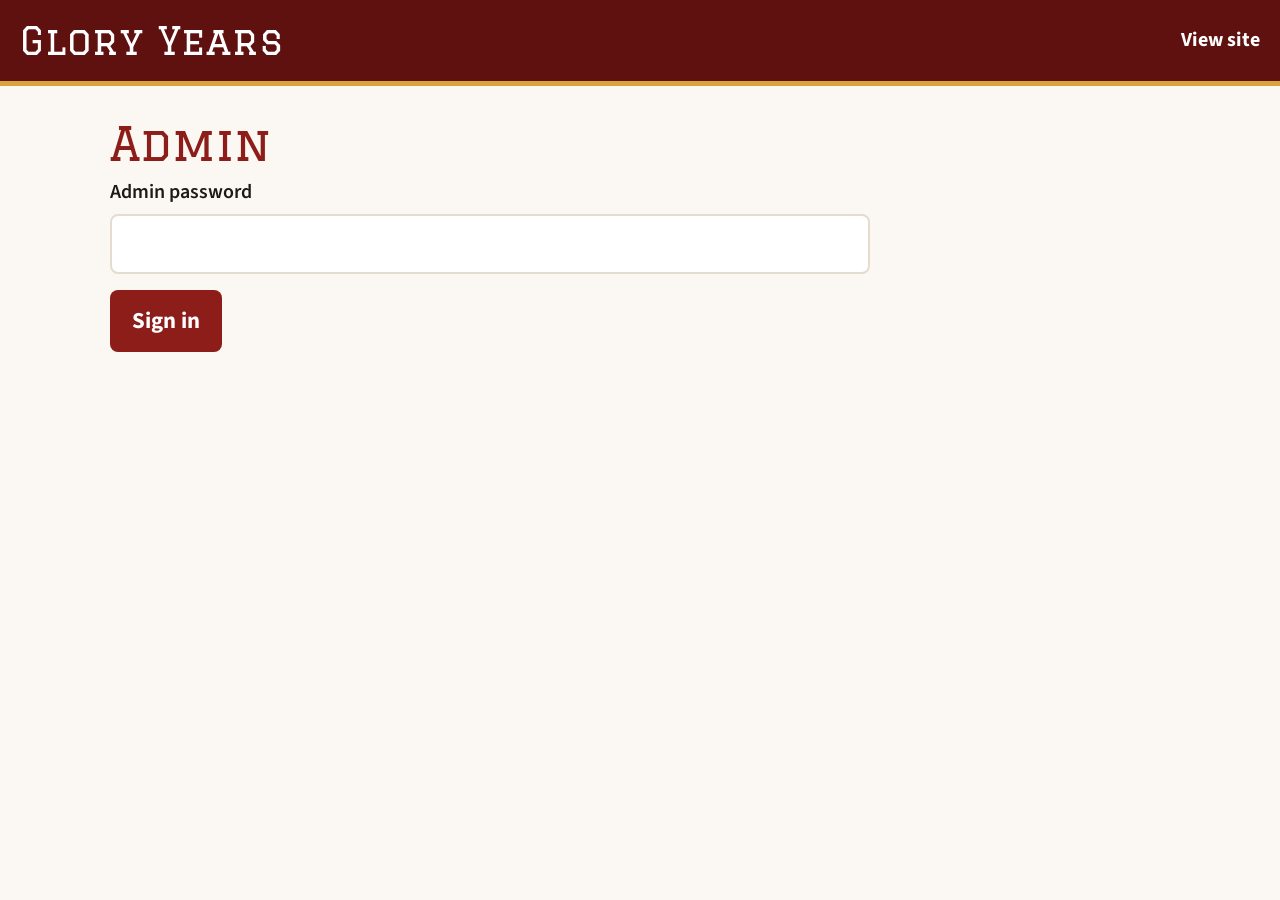
<file: admin.html>
<!DOCTYPE html>
<html lang="en">
<head>
<meta charset="utf-8">
<meta name="viewport" content="width=device-width, initial-scale=1">
<meta name="robots" content="noindex">
<title>Glory Years Admin</title>
<link href="https://fonts.googleapis.com/css2?family=Graduate&family=Source+Sans+3:wght@400;600;700&display=swap" rel="stylesheet">
<link rel="stylesheet" href="style.css">
<style>
.card{border:2px solid var(--line);border-radius:10px;background:var(--card);padding:16px 18px;margin:0 0 14px}
.card h3{margin:0 0 6px;font-size:1.2rem}
.row{display:flex;gap:10px;flex-wrap:wrap;align-items:end;margin-top:10px}
.row label{display:grid;gap:4px;font-weight:600;font-size:.95rem}
.row input,.row select{font:inherit;font-size:1.05rem;padding:8px 10px;border:2px solid var(--line);border-radius:6px;background:var(--paper);color:var(--ink)}
.btn{font:inherit;font-size:1.05rem;font-weight:700;padding:10px 16px;border:2px solid var(--maroon);border-radius:8px;background:var(--maroon);color:#fff;cursor:pointer}
.btn.alt{background:var(--card);color:var(--maroon)}
.btn:disabled{opacity:.5}
.small{color:var(--muted);font-size:.95rem}
.counts{display:flex;gap:30px;flex-wrap:wrap;font-size:1.1rem}
.counts b{font-family:Graduate,Georgia,serif;font-weight:400;font-size:1.8rem;display:block;color:var(--maroon)}
#log{font-weight:700;font-size:1.1rem}
iframe.pv{width:320px;max-width:100%;aspect-ratio:16/9;border:0;border-radius:6px;margin-top:8px}
</style>
</head>
<body>
<header class="top"><a href="/" class="brand">Glory Years</a><nav><a href="/">View site</a></nav></header>
<main id="app">
  <h1>Admin</h1>
  <form id="login" class="form">
    <label>Admin password<input id="pw" type="password" autocomplete="current-password"></label>
    <button class="go">Sign in</button><p class="msg" id="lmsg"></p>
  </form>
  <div id="panel" hidden></div>
</main>
<script>
const $=id=>document.getElementById(id);
const esc=s=>String(s??'').replace(/[&<>"']/g,c=>({'&':'&amp;','<':'&lt;','>':'&gt;','"':'&quot;',"'":'&#39;'}[c]));
let PW=sessionStorage.getItem('gyadmin')||'', SCHOOLS={};
const STATES='AL AK AZ AR CA CO CT DE DC FL GA HI ID IL IN IA KS KY LA ME MD MA MI MN MS MO MT NE NV NH NJ NM NY NC ND OH OK OR PA RI SC SD TN TX UT VT VA WA WV WI WY ??'.split(' ');
async function api(body){
  const r=await fetch('/api/admin',{method:'POST',headers:{'Content-Type':'application/json','x-admin-password':PW},body:JSON.stringify(body)});
  const j=await r.json().catch(()=>({error:'Server error '+r.status}));
  if(!r.ok){const e=new Error(j.error||'Error');e.status=r.status;e.data=j;throw e;}
  return j;}
$('login').onsubmit=async e=>{e.preventDefault();PW=$('pw').value;try{await show();sessionStorage.setItem('gyadmin',PW);}catch(err){$('lmsg').textContent=err.message;}};
if(PW) show().catch(()=>{});

// A state + school pair of boxes. Type to search; a new school name is allowed.
function picker(prefix,st,key){
  return `<label>State<select data-st="${prefix}">${STATES.map(s=>`<option ${s===st?'selected':''}>${s}</option>`).join('')}</select></label>
  <label>School<input data-sc="${prefix}" list="dl-${prefix}" value="${esc(key||'')}" size="22"></label><datalist id="dl-${prefix}"></datalist>`;}
function fillLists(root){
  root.querySelectorAll('select[data-st]').forEach(sel=>{const p=sel.dataset.st;
    const draw=()=>{root.querySelector('#dl-'+CSS.escape(p)).innerHTML=(SCHOOLS[sel.value]||[]).map(([k,n])=>`<option value="${esc(k)}">${esc(n)}</option>`).join('');};
    sel.onchange=draw;draw();});}
const val=(root,sel)=>root.querySelector(sel).value.trim();

async function show(){
  const o=await api({action:'overview'});
  $('login').hidden=true;$('panel').hidden=false;
  if(!Object.keys(SCHOOLS).length){try{SCHOOLS=(await fetch('/api/data').then(r=>r.json())).schools||{};}catch(e){}}
  const games=o.subs.filter(s=>s.kind==='game'), ids=o.subs.filter(s=>s.kind==='identify');
  $('panel').innerHTML=`
  <p id="log" role="status"></p>
  <div class="counts"><div><b>${o.counts.games.toLocaleString()}</b>games</div><div><b>${o.counts.videos.toLocaleString()}</b>videos</div><div><b>${o.counts.schools.toLocaleString()}</b>schools</div></div>

  <h2>Import the archive</h2>
  <div class="card"><p>Loads all schools and games from the data files into the database. Run it once. If it stops partway, press it again and it picks up where it left off.</p>
  <p class="small">Schools done: ${o.importSchools.toLocaleString()} · Games done: ${o.importGames.toLocaleString()}</p>
  <button class="btn" id="imp">Start import</button></div>

  <h2>Shared games waiting (${games.length})</h2>
  ${games.map(s=>{const p=s.payload;return `<div class="card" data-id="${s.id}">
    <h3>${esc(p.school1)} (${esc(p.state1)}) vs ${esc(p.school2)} (${esc(p.state2)}) · ${esc(p.year)} ${esc(p.sport)}</h3>
    <p class="small">From ${esc(p.name)} ${esc(p.email)} · ${p.links.length} video(s)${p.notes?' · Notes: '+esc(p.notes):''}</p>
    <iframe class="pv" src="https://www.youtube-nocookie.com/embed/${esc(p.links[0])}" allowfullscreen></iframe>
    <div class="row"><button class="btn" data-act="approve">Approve</button><button class="btn alt" data-act="reject">Reject</button></div></div>`;}).join('')||'<p class="small">Nothing waiting.</p>'}

  <h2>“Know this school?” answers (${ids.length})</h2>
  ${ids.map(s=>{const p=s.payload;return `<div class="card" data-id="${s.id}" data-game="${p.game_id}" data-team="${esc(p.team)}">
    <h3>Game #${p.game_id}, team ${esc(p.team)}: “${esc(p.guess)}”</h3>
    <p class="small"><a href="/#/game/${p.game_id}" target="_blank">Open the game</a> · From ${esc(p.name)} ${esc(p.email)}</p>
    <div class="row">${picker('i'+s.id,'OH','')}<button class="btn" data-act="identify">Update game</button><button class="btn alt" data-act="reject">Reject</button></div></div>`;}).join('')||'<p class="small">Nothing waiting.</p>'}

  <h2>New uploads to slot (${o.slots.length})</h2>
  <div class="card"><p class="small">Last check: ${esc(o.lastRun)}</p>
    <div class="row"><label>Channel IDs to check (separate with commas)<input id="ch" value="${esc(o.channels)}" size="50"></label>
    <button class="btn alt" id="savech">Save channels</button><button class="btn" id="run">Check YouTube now</button></div></div>
  ${o.slots.map(v=>{const g=v.guess||{};return `<div class="card" data-yt="${esc(v.yt)}">
    <h3>${esc(v.title)}</h3>
    <iframe class="pv" src="https://www.youtube-nocookie.com/embed/${esc(v.yt)}" allowfullscreen></iframe>
    <div class="row">${picker('a'+v.yt,g.state||'OH',g.school1)}<label>Score<input data-f="score1" value="${esc(g.score1||'')}" size="3"></label></div>
    <div class="row">${picker('b'+v.yt,g.state||'OH',g.school2)}<label>Score<input data-f="score2" value="${esc(g.score2||'')}" size="3"></label></div>
    <div class="row"><label>Year<input data-f="year" value="${esc(g.year||'')}" size="5"></label>
      <label>Sport<input data-f="sport" value="${esc(g.sport||'FB')}" size="4"></label>
      <label>Tape<input data-f="tape" value="${esc(g.tape||'')}" size="7"></label>
      <label>Part<input data-f="part" value="${esc(g.part||0)}" size="2"></label>
      <button class="btn" data-act="slot">Add to archive</button><button class="btn alt" data-act="ignore">Skip</button></div></div>`;}).join('')||'<p class="small">Nothing to slot.</p>'}

  <h2>Remove a game</h2>
  <div class="card"><p class="small">For takedown requests. The game number is at the end of its web address (…/#/game/<b>123</b>).</p>
    <div class="row"><label>Game number<input id="rmid" inputmode="numeric" size="8"></label><button class="btn" id="rm">Remove game</button></div></div>`;
  fillLists($('panel'));
  const log=t=>{$('log').textContent=t;};
  $('panel').onclick=async e=>{
    const b=e.target.closest('[data-act]');if(!b)return;const c=b.closest('.card');b.disabled=true;
    try{
      const act=b.dataset.act;
      if(act==='approve') await api({action:'approve_game',id:+c.dataset.id});
      if(act==='reject') await api({action:'reject',id:+c.dataset.id});
      if(act==='identify'){const p='i'+c.dataset.id;
        await api({action:'apply_identify',id:+c.dataset.id,game_id:+c.dataset.game,team:+c.dataset.team||1,
          state:val(c,`[data-st="${p}"]`),school:val(c,`[data-sc="${p}"]`)});}
      if(act==='slot'){const y=c.dataset.yt,f=n=>val(c,`[data-f="${n}"]`);
        await api({action:'slot',yt:y,title:c.querySelector('h3').textContent,
          state1:val(c,`[data-st="a${y}"]`),school1:val(c,`[data-sc="a${y}"]`),state2:val(c,`[data-st="b${y}"]`),school2:val(c,`[data-sc="b${y}"]`),
          score1:f('score1'),score2:f('score2'),year:f('year'),sport:f('sport').toUpperCase(),tape:f('tape'),part:f('part')});}
      if(act==='ignore') await api({action:'ignore',yt:c.dataset.yt});
      c.remove();log('Done.');
    }catch(err){log('Problem: '+err.message);b.disabled=false;}};
  $('savech').onclick=async()=>{try{await api({action:'set_channels',value:$('ch').value});log('Channels saved.');}catch(err){log('Problem: '+err.message);}};
  $('run').onclick=async()=>{log('Checking YouTube… this can take a minute.');try{const r=await api({action:'run_slotter'});
    log(`Checked ${r.checked} videos. Added ${r.added}, ${r.queued} need slotting.`);setTimeout(show,1500);}catch(err){log('Problem: '+err.message);}};
  $('rm').onclick=async()=>{const id=+$('rmid').value;if(!id)return;
    if(!confirm('Remove game #'+id+' from the site? This cannot be undone.'))return;
    try{await api({action:'remove_game',game_id:id});log('Game #'+id+' removed.');}catch(err){log('Problem: '+err.message);}};
  $('imp').onclick=()=>runImport(log);
}

async function runImport(log){
  $('imp').disabled=true;
  try{
    log('Loading data files…');
    const [schools,games]=await Promise.all([fetch('/data/schools.json').then(r=>r.json()),fetch('/data/games.json').then(r=>r.json())]);
    // Schools, about 2,000 at a time
    const flat=[];for(const st in schools) for(const s of schools[st]) flat.push([st,s]);
    let o=await api({action:'overview'}), i=o.importSchools;
    while(i<flat.length){const part=flat.slice(i,i+2000),chunk={};for(const [st,s] of part)(chunk[st]??=[]).push(s);
      const r=await api({action:'import_schools',offset:i,size:part.length,chunk});i=r.next;
      log(`Schools: ${Math.min(i,flat.length).toLocaleString()} of ${flat.length.toLocaleString()}`);}
    // Games, 400 at a time
    i=o.importGames;
    while(i<games.length){const part=games.slice(i,i+400);
      const r=await api({action:'import_games',offset:i,size:part.length,chunk:part});i=r.next;
      log(`Games: ${Math.min(i,games.length).toLocaleString()} of ${games.length.toLocaleString()}`);}
    log('Import finished! All games and schools are loaded.');setTimeout(show,2000);
  }catch(err){log('Import stopped: '+err.message+'. Press Start import again to continue.');$('imp').disabled=false;}
}
</script>
</body>
</html>
</file>
<file: style.css>
:root{
  --maroon:#8c1d18; --maroon-dk:#5e110e; --gold:#d9a43b; --ink:#1d1a17; --muted:#6b6258;
  --paper:#fbf8f3; --card:#ffffff; --line:#e4dccf; --dim:#b8afa2;
  color-scheme:light;
}
@media (prefers-color-scheme:dark){
  :root{--ink:#f2ece3;--muted:#b8ad9f;--paper:#171412;--card:#221e1b;--line:#3a332d;--dim:#5e564e;--maroon:#d0473f;--maroon-dk:#8c1d18;color-scheme:dark}
}
*{box-sizing:border-box}
html{font-size:19px}
body{margin:0;background:var(--paper);color:var(--ink);font-family:"Source Sans 3",system-ui,sans-serif;line-height:1.5;
  padding-bottom:env(safe-area-inset-bottom,0px)}
a{color:var(--maroon)}
a:focus-visible,button:focus-visible,input:focus-visible,select:focus-visible{outline:3px solid var(--gold);outline-offset:2px}
.top{background:var(--maroon-dk);color:#fff;display:flex;align-items:center;justify-content:space-between;gap:16px;flex-wrap:wrap;
  padding:calc(12px + env(safe-area-inset-top,0px)) 20px 12px;border-bottom:5px solid var(--gold)}
.brand{font-family:Graduate,Georgia,serif;font-size:2rem;color:#fff;text-decoration:none;letter-spacing:.02em}
.top nav a{color:#fff;text-decoration:none;font-weight:700;margin-left:20px;font-size:1.05rem}
.top nav a:hover{text-decoration:underline}
main{max-width:1100px;margin:0 auto;padding:24px 20px 48px}
h1{font-family:Graduate,Georgia,serif;font-weight:400;font-size:2.4rem;line-height:1.15;margin:8px 0 6px;color:var(--maroon)}
h2{font-size:1.4rem;margin:32px 0 12px}
.sub{color:var(--muted);margin:0 0 20px;font-size:1.1rem}
.crumbs{font-size:1rem;margin-bottom:4px}
.crumbs a{text-decoration:none;font-weight:600}
.loading{font-size:1.3rem;color:var(--muted)}
/* hero */
.hero{padding:20px 0 8px}
.hero h1{font-size:3rem}
.big{font-size:1.3rem;max-width:44em}
.stats{display:flex;gap:36px;flex-wrap:wrap;margin:20px 0}
.stats div{font-size:1.05rem;color:var(--muted)}
.stats b{display:block;font-family:Graduate,Georgia,serif;font-weight:400;font-size:2rem;color:var(--ink)}
/* search */
.search{width:100%;font:inherit;font-size:1.25rem;padding:14px 16px;border:2px solid var(--line);border-radius:10px;background:var(--card);color:var(--ink)}
.results{list-style:none;padding:0;margin:8px 0 0;border:2px solid var(--line);border-radius:10px;background:var(--card);overflow:hidden}
.results li a{display:flex;justify-content:space-between;gap:12px;padding:12px 16px;text-decoration:none;color:var(--ink);border-top:1px solid var(--line)}
.results li:first-child a{border-top:0}
.results li a:hover{background:var(--paper)}
/* state grid */
.states{display:grid;grid-template-columns:repeat(auto-fill,minmax(160px,1fr));gap:10px}
.state{display:block;padding:12px 14px;border:2px solid var(--line);border-radius:10px;background:var(--card);text-decoration:none;color:var(--ink)}
.state:hover{border-color:var(--maroon)}
.state .ab{font-family:Graduate,Georgia,serif;font-size:1.5rem;color:var(--maroon);display:block}
.state .n{color:var(--muted);font-size:.95rem}
.state.none{opacity:.55}
/* tools row */
.tools{display:flex;gap:16px;align-items:center;flex-wrap:wrap;margin:8px 0 16px}
.tools .search{flex:1 1 280px}
.check{display:flex;gap:8px;align-items:center;font-size:1.05rem}
.check input{width:22px;height:22px}
.letters{display:flex;flex-wrap:wrap;gap:4px;margin:0 0 16px}
.letters a{display:inline-block;min-width:34px;text-align:center;padding:4px 6px;border:1px solid var(--line);border-radius:6px;text-decoration:none;font-weight:700;background:var(--card)}
/* school list */
.schools{list-style:none;padding:0;margin:0;columns:3 280px;column-gap:24px}
.schools li{break-inside:avoid}
.schools a{display:flex;justify-content:space-between;gap:10px;padding:7px 4px;border-bottom:1px solid var(--line);text-decoration:none;color:var(--ink)}
.schools a:hover{color:var(--maroon)}
.schools .zero{color:var(--dim)}
.count{font-weight:700;color:var(--maroon);white-space:nowrap}
.zero .count{color:var(--dim);font-weight:400}
.unk a{font-weight:700}
/* game list */
.tabs{display:flex;gap:8px;flex-wrap:wrap;margin:0 0 16px}
.tabs button{font:inherit;font-size:1.05rem;font-weight:700;padding:8px 16px;border:2px solid var(--line);border-radius:999px;background:var(--card);color:var(--ink);cursor:pointer}
.tabs button[aria-pressed=true]{background:var(--maroon);border-color:var(--maroon);color:#fff}
.games{list-style:none;padding:0;margin:0}
.games li a{display:grid;grid-template-columns:72px 120px 1fr auto;gap:14px;align-items:center;padding:12px 8px;border-bottom:1px solid var(--line);text-decoration:none;color:var(--ink)}
.games li a:hover{background:var(--card)}
.games .yr{font-family:Graduate,Georgia,serif;font-size:1.3rem;color:var(--maroon)}
.games .thumb{width:120px;aspect-ratio:16/9;object-fit:cover;border-radius:6px;background:var(--line)}
.games .vs{font-size:1.15rem;font-weight:600}
.games .meta{color:var(--muted);font-size:.95rem;font-weight:400}
.games .sc{font-weight:700;white-space:nowrap}
.tag{display:inline-block;font-size:.8rem;font-weight:700;padding:1px 8px;border-radius:999px;background:var(--gold);color:#2a1d05;margin-right:6px}
/* game page */
.player{position:relative;width:100%;aspect-ratio:16/9;background:#000;border-radius:10px;overflow:hidden}
.player iframe{position:absolute;inset:0;width:100%;height:100%;border:0}
.scoreline{font-size:1.5rem;font-weight:700;margin:4px 0 16px}
.parts{display:flex;gap:8px;flex-wrap:wrap;margin:16px 0}
.parts button{font:inherit;font-size:1.15rem;font-weight:700;min-width:64px;padding:10px 16px;border:2px solid var(--maroon);border-radius:8px;background:var(--card);color:var(--maroon);cursor:pointer}
.parts button[aria-pressed=true]{background:var(--maroon);color:#fff}
.versions{margin:8px 0;font-size:1.05rem}
.versions select{font:inherit;padding:6px 10px;border-radius:6px;border:2px solid var(--line);background:var(--card);color:var(--ink)}
.help{margin-top:24px;padding:18px 20px;border:2px dashed var(--gold);border-radius:10px;background:var(--card)}
.help h2{margin:0 0 6px}
.teams{display:flex;gap:12px;flex-wrap:wrap;margin-top:20px}
.teams a{padding:10px 16px;border:2px solid var(--line);border-radius:8px;text-decoration:none;font-weight:700;background:var(--card)}
.empty{color:var(--muted);font-size:1.15rem}
.foot{text-align:center;color:var(--muted);padding:24px 20px calc(24px + env(safe-area-inset-bottom,0px));border-top:1px solid var(--line)}
@media (max-width:640px){
  html{font-size:17px}.hero h1{font-size:2.3rem}h1{font-size:1.9rem}
  .games li a{grid-template-columns:56px 1fr auto}.games .thumb{display:none}
  .top nav a{margin-left:12px}
}
@media (prefers-reduced-motion:reduce){*{scroll-behavior:auto}}

/* forms */
.form{display:grid;gap:16px;max-width:760px;margin-top:8px}
.form label{display:grid;gap:6px;font-weight:600;font-size:1.05rem}
.form input,.form select,.form textarea{font:inherit;font-weight:400;font-size:1.1rem;padding:12px 14px;border:2px solid var(--line);border-radius:8px;background:var(--card);color:var(--ink);width:100%}
.form fieldset{border:2px solid var(--line);border-radius:10px;padding:14px 16px 16px;display:grid;gap:12px;margin:0;background:var(--card)}
.form legend{font-family:Graduate,Georgia,serif;font-size:1.3rem;color:var(--maroon);padding:0 6px}
.pair{display:grid;grid-template-columns:1fr 1fr;gap:16px}
.hint{color:var(--muted);margin:-6px 0 0}
.go{font:inherit;font-size:1.2rem;font-weight:700;padding:14px 22px;border:0;border-radius:8px;background:var(--maroon);color:#fff;cursor:pointer;justify-self:start}
.go:disabled{opacity:.6}
.msg{font-weight:700;font-size:1.1rem;margin:0;min-height:1.5em}
.trap{position:absolute;left:-9999px;width:1px;height:1px}
.help .form{margin-top:12px}
.report{margin-top:28px;font-size:.95rem}.report a{color:var(--muted)}
@media (max-width:640px){.pair{grid-template-columns:1fr}}
</file>
